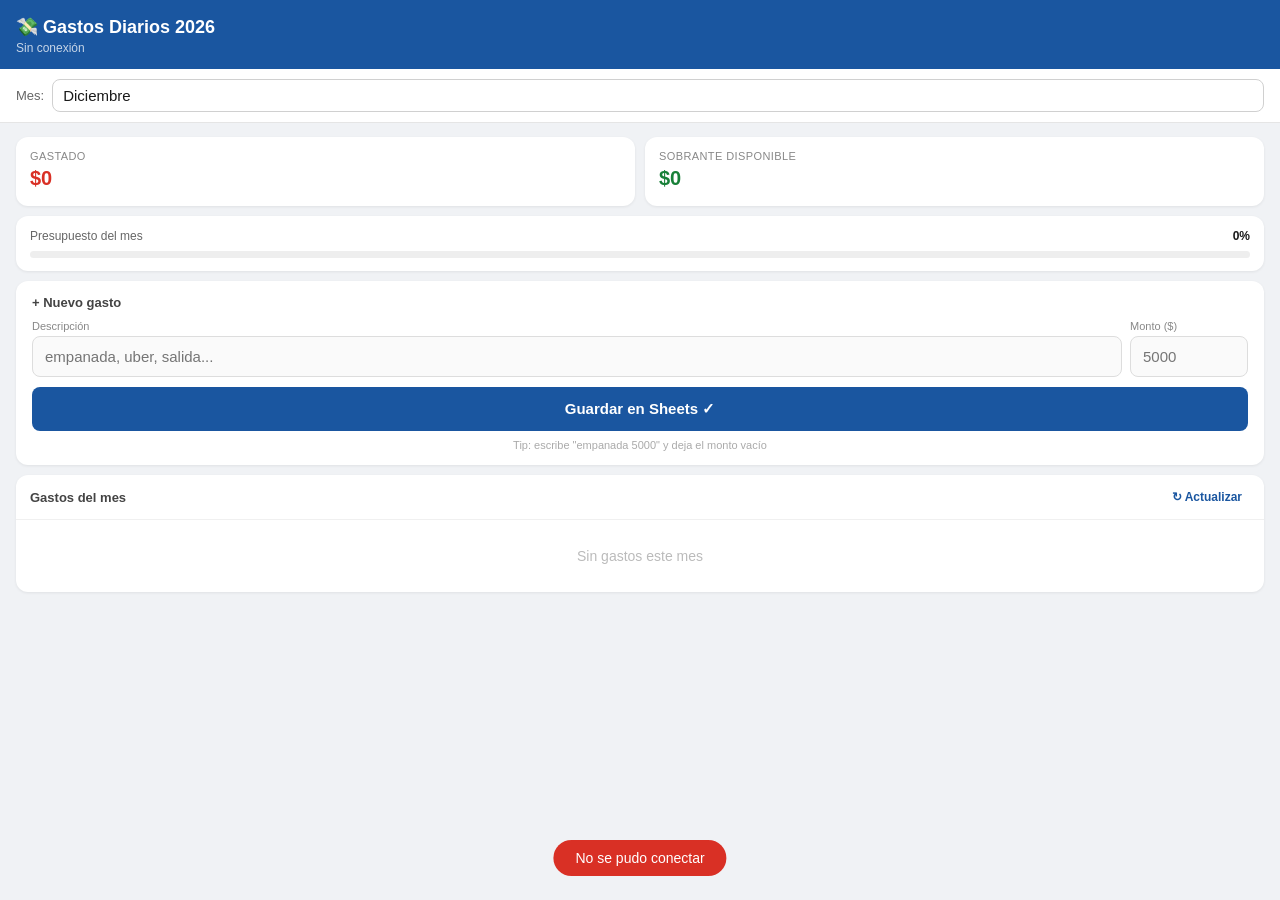
<file: gastos_app.html>
<!DOCTYPE html>
<html lang="es">
<head>
<meta charset="UTF-8">
<meta name="viewport" content="width=device-width, initial-scale=1.0, maximum-scale=1.0">
<meta name="apple-mobile-web-app-capable" content="yes">
<meta name="apple-mobile-web-app-title" content="Gastos">
<title>Gastos Diarios 2026</title>
<style>
* { box-sizing: border-box; margin: 0; padding: 0; -webkit-tap-highlight-color: transparent; }
body { font-family: -apple-system, BlinkMacSystemFont, 'Segoe UI', sans-serif; background: #f0f2f5; color: #1a1a1a; min-height: 100vh; }

.header { background: #1a56a0; color: white; padding: 16px 16px 14px; position: sticky; top: 0; z-index: 10; }
.header h1 { font-size: 18px; font-weight: 600; }
.header p { font-size: 12px; opacity: 0.75; margin-top: 3px; }

.month-bar { background: white; border-bottom: 1px solid #e5e5e5; padding: 10px 16px; display: flex; align-items: center; gap: 8px; position: sticky; top: 68px; z-index: 9; }
.month-bar label { font-size: 13px; color: #666; white-space: nowrap; }
.month-bar select { flex: 1; font-size: 15px; padding: 7px 10px; border: 1px solid #d0d0d0; border-radius: 8px; background: white; color: #1a1a1a; -webkit-appearance: none; }

.summary { display: grid; grid-template-columns: 1fr 1fr; gap: 10px; padding: 14px 16px 0; }
.stat { background: white; border-radius: 12px; padding: 13px 14px; box-shadow: 0 1px 3px rgba(0,0,0,0.07); }
.stat-label { font-size: 11px; color: #888; margin-bottom: 5px; text-transform: uppercase; letter-spacing: 0.4px; }
.stat-value { font-size: 20px; font-weight: 700; }
.stat-value.red { color: #d93025; }
.stat-value.green { color: #188038; }
.stat-sub { font-size: 11px; color: #aaa; margin-top: 3px; }

.progress-card { background: white; border-radius: 12px; padding: 13px 14px; margin: 10px 16px 0; box-shadow: 0 1px 3px rgba(0,0,0,0.07); }
.progress-top { display: flex; justify-content: space-between; margin-bottom: 8px; }
.progress-top span { font-size: 12px; color: #666; }
.progress-top strong { font-size: 12px; color: #1a1a1a; }
.bar-bg { background: #eee; border-radius: 99px; height: 7px; overflow: hidden; }
.bar-fill { height: 100%; border-radius: 99px; background: #1a56a0; transition: width 0.4s; }
.bar-fill.warn { background: #e8920a; }
.bar-fill.over { background: #d93025; }

.form-card { background: white; border-radius: 12px; padding: 14px 16px; margin: 10px 16px 0; box-shadow: 0 1px 3px rgba(0,0,0,0.07); }
.form-title { font-size: 13px; font-weight: 600; color: #444; margin-bottom: 10px; }
.inp-row { display: flex; gap: 8px; margin-bottom: 10px; }
.inp-wrap { flex: 1; }
.inp-wrap.short { flex: 0 0 118px; }
.inp-wrap label { display: block; font-size: 11px; color: #888; margin-bottom: 4px; }
.inp-wrap input { width: 100%; padding: 11px 12px; border: 1px solid #ddd; border-radius: 8px; font-size: 15px; background: #fafafa; color: #1a1a1a; }
.inp-wrap input:focus { outline: none; border-color: #1a56a0; background: white; }
.btn-save { width: 100%; padding: 13px; background: #1a56a0; color: white; border: none; border-radius: 8px; font-size: 15px; font-weight: 600; cursor: pointer; }
.btn-save:active { background: #154080; }
.btn-save:disabled { background: #aac4e0; }
.hint { font-size: 11px; color: #aaa; margin-top: 8px; text-align: center; }

.list-card { background: white; border-radius: 12px; margin: 10px 16px 24px; box-shadow: 0 1px 3px rgba(0,0,0,0.07); overflow: hidden; }
.list-header { display: flex; justify-content: space-between; align-items: center; padding: 11px 14px; border-bottom: 1px solid #f0f0f0; }
.list-header span { font-size: 13px; font-weight: 600; color: #444; }
.btn-refresh { font-size: 12px; color: #1a56a0; background: none; border: none; cursor: pointer; font-weight: 600; padding: 4px 8px; }
.empty { padding: 28px; text-align: center; color: #bbb; font-size: 14px; }
.gasto-item { display: flex; align-items: center; padding: 11px 14px; border-bottom: 1px solid #f5f5f5; transition: opacity 0.2s; }
.gasto-item:last-child { border-bottom: none; }
.gasto-item.borrando { opacity: 0.35; }
.gasto-info { flex: 1; }
.gasto-desc { font-size: 14px; color: #1a1a1a; }
.gasto-monto { font-size: 15px; font-weight: 600; color: #1a1a1a; margin-right: 10px; white-space: nowrap; }
.btn-del { background: none; border: none; color: #ccc; font-size: 22px; cursor: pointer; padding: 2px 6px; line-height: 1; border-radius: 50%; }
.btn-del:active { color: #d93025; }

.toast { position: fixed; bottom: 24px; left: 50%; transform: translateX(-50%) translateY(100px); background: #222; color: white; padding: 10px 22px; border-radius: 99px; font-size: 14px; z-index: 100; transition: transform 0.3s; white-space: nowrap; pointer-events: none; }
.toast.show { transform: translateX(-50%) translateY(0); }
.toast.ok { background: #188038; }
.toast.err { background: #d93025; }
</style>
</head>
<body>

<div class="header">
  <h1>💸 Gastos Diarios 2026</h1>
  <p id="sync-status">Cargando...</p>
</div>

<div class="month-bar">
  <label>Mes:</label>
  <select id="mes-sel"></select>
</div>

<div class="summary">
  <div class="stat">
    <div class="stat-label">Gastado</div>
    <div class="stat-value red" id="s-gastado">$0</div>
  </div>
  <div class="stat">
    <div class="stat-label">Sobrante disponible</div>
    <div class="stat-value green" id="s-sobrante">$0</div>
    <div class="stat-sub" id="s-base"></div>
  </div>
</div>

<div class="progress-card">
  <div class="progress-top">
    <span>Presupuesto del mes</span>
    <strong id="s-pct">0%</strong>
  </div>
  <div class="bar-bg"><div class="bar-fill" id="bar" style="width:0%"></div></div>
</div>

<div class="form-card">
  <div class="form-title">+ Nuevo gasto</div>
  <div class="inp-row">
    <div class="inp-wrap">
      <label>Descripción</label>
      <input type="text" id="inp-desc" placeholder="empanada, uber, salida..." autocomplete="off" autocapitalize="words" />
    </div>
    <div class="inp-wrap short">
      <label>Monto ($)</label>
      <input type="number" id="inp-monto" placeholder="5000" min="0" step="100" inputmode="numeric" />
    </div>
  </div>
  <button class="btn-save" id="btn-save" onclick="guardar()">Guardar en Sheets ✓</button>
  <p class="hint">Tip: escribe "empanada 5000" y deja el monto vacío</p>
</div>

<div class="list-card">
  <div class="list-header">
    <span>Gastos del mes</span>
    <button class="btn-refresh" onclick="cargar()">↻ Actualizar</button>
  </div>
  <div id="lista"><div class="empty">Cargando...</div></div>
</div>

<div class="toast" id="toast"></div>

<script>
const SCRIPT_URL = 'https://script.google.com/macros/s/AKfycbwJz3WCu8C3K-kl9UOThEWztFWv8FhKSAFNQg4InATPOpxHkYr_WnUfeOBCsz8iyh0/exec';
const MESES = ['Enero','Febrero','Marzo','Abril','Mayo','Junio','Julio','Agosto','Septiembre','Octubre','Noviembre','Diciembre'];

const now = new Date();
let mesActual = MESES[Math.min(now.getMonth() + 1, 11)];
let gastos = [];
let sobrasteBase = 0; // viene del Sheets

const sel = document.getElementById('mes-sel');
MESES.forEach(m => {
  const o = document.createElement('option');
  o.value = m; o.textContent = m;
  if (m === mesActual) o.selected = true;
  sel.appendChild(o);
});
sel.addEventListener('change', () => { mesActual = sel.value; cargar(); });

function cop(n) { return '$' + Math.round(n).toLocaleString('es-CO'); }

function toast(msg, tipo = '') {
  const t = document.getElementById('toast');
  t.textContent = msg;
  t.className = 'toast show ' + tipo;
  setTimeout(() => t.className = 'toast', 3000);
}

function parsear() {
  let desc = document.getElementById('inp-desc').value.trim();
  let monto = parseFloat(document.getElementById('inp-monto').value);
  if (!desc) return null;
  if (isNaN(monto)) {
    const m = desc.match(/(\d[\d.]*)$/);
    if (m) { monto = parseFloat(m[1]); desc = desc.replace(m[0], '').trim(); }
    else return null;
  }
  if (!desc || monto <= 0) return null;
  return { desc: desc.charAt(0).toUpperCase() + desc.slice(1).toLowerCase(), monto };
}

async function cargar() {
  document.getElementById('sync-status').textContent = 'Sincronizando...';
  try {
    const res = await fetch(`${SCRIPT_URL}?mes=${encodeURIComponent(mesActual)}&t=${Date.now()}`);
    const data = await res.json();
    gastos = data.gastos || [];
    sobrasteBase = data.sobrante || 0;
    document.getElementById('sync-status').textContent = '✓ Sincronizado con Google Sheets';
    renderizar();
  } catch(e) {
    document.getElementById('sync-status').textContent = 'Sin conexión';
    toast('No se pudo conectar', 'err');
    renderizar();
  }
}

async function guardar() {
  const p = parsear();
  if (!p) { toast('Escribe descripción y monto', 'err'); return; }
  const btn = document.getElementById('btn-save');
  btn.disabled = true; btn.textContent = 'Guardando...';
  try {
    const res = await fetch(SCRIPT_URL, {
      method: 'POST',
      body: JSON.stringify({ mes: mesActual, desc: p.desc, monto: p.monto }),
      headers: { 'Content-Type': 'text/plain' }
    });
    const data = await res.json();
    if (data.ok) {
      document.getElementById('inp-desc').value = '';
      document.getElementById('inp-monto').value = '';
      document.getElementById('inp-desc').focus();
      toast('✓ ' + p.desc + ' guardado', 'ok');
      await cargar();
    } else throw new Error(data.error || 'Error');
  } catch(e) {
    toast('Error al guardar: ' + e.message, 'err');
  } finally {
    btn.disabled = false; btn.textContent = 'Guardar en Sheets ✓';
  }
}

async function borrar(fila, desc, itemEl) {
  if (!confirm('¿Borrar "' + desc + '"?')) return;
  itemEl.classList.add('borrando');
  try {
    const res = await fetch(SCRIPT_URL, {
      method: 'POST',
      body: JSON.stringify({ accion: 'borrar', fila }),
      headers: { 'Content-Type': 'text/plain' }
    });
    const data = await res.json();
    if (data.ok) {
      toast('✓ Eliminado', 'ok');
      await cargar();
    } else throw new Error(data.error);
  } catch(e) {
    itemEl.classList.remove('borrando');
    toast('Error al borrar', 'err');
  }
}

function renderizar() {
  const total = gastos.reduce((s, g) => s + g.monto, 0);
  // sobrasteBase ya viene con los gastos diarios restados desde la hoja
  const sobrante = sobrasteBase;
  // Para el % usamos sobrasteBase + total para reconstruir el presupuesto original
  const presupuesto = sobrasteBase + total;
  const pct = presupuesto > 0 ? Math.min(Math.round(total / presupuesto * 100), 100) : 0;

  // Mes del que viene el dinero (el anterior)
  const idx = MESES.indexOf(mesActual);
  const mesPago = MESES[idx === 0 ? 11 : idx - 1];

  document.getElementById('s-gastado').textContent = cop(total);
  const sob = document.getElementById('s-sobrante');
  sob.textContent = cop(sobrante);
  sob.className = 'stat-value ' + (sobrante < 0 ? 'red' : 'green');
  document.getElementById('s-base').textContent = sobrasteBase > 0 ? `Presupuesto de ${mesPago}: ${cop(sobrasteBase)}` : '';
  document.getElementById('s-pct').textContent = pct + '%';
  const bar = document.getElementById('bar');
  bar.style.width = pct + '%';
  bar.className = 'bar-fill' + (pct >= 100 ? ' over' : pct >= 75 ? ' warn' : '');


  const lista = document.getElementById('lista');
  if (!gastos.length) { lista.innerHTML = '<div class="empty">Sin gastos este mes</div>'; return; }
  lista.innerHTML = [...gastos].reverse().map(g => `
    <div class="gasto-item" id="item-${g.fila}">
      <div class="gasto-info"><div class="gasto-desc">${g.desc}</div></div>
      <span class="gasto-monto">${cop(g.monto)}</span>
      <button class="btn-del" onclick="borrar(${g.fila}, '${g.desc.replace(/'/g,"\\'")}', document.getElementById('item-${g.fila}'))" aria-label="Eliminar">×</button>
    </div>
  `).join('');
}

document.getElementById('inp-desc').addEventListener('keydown', e => { if (e.key === 'Enter') document.getElementById('inp-monto').focus(); });
document.getElementById('inp-monto').addEventListener('keydown', e => { if (e.key === 'Enter') guardar(); });

cargar();
</script>
</body>
</html>
</file>
